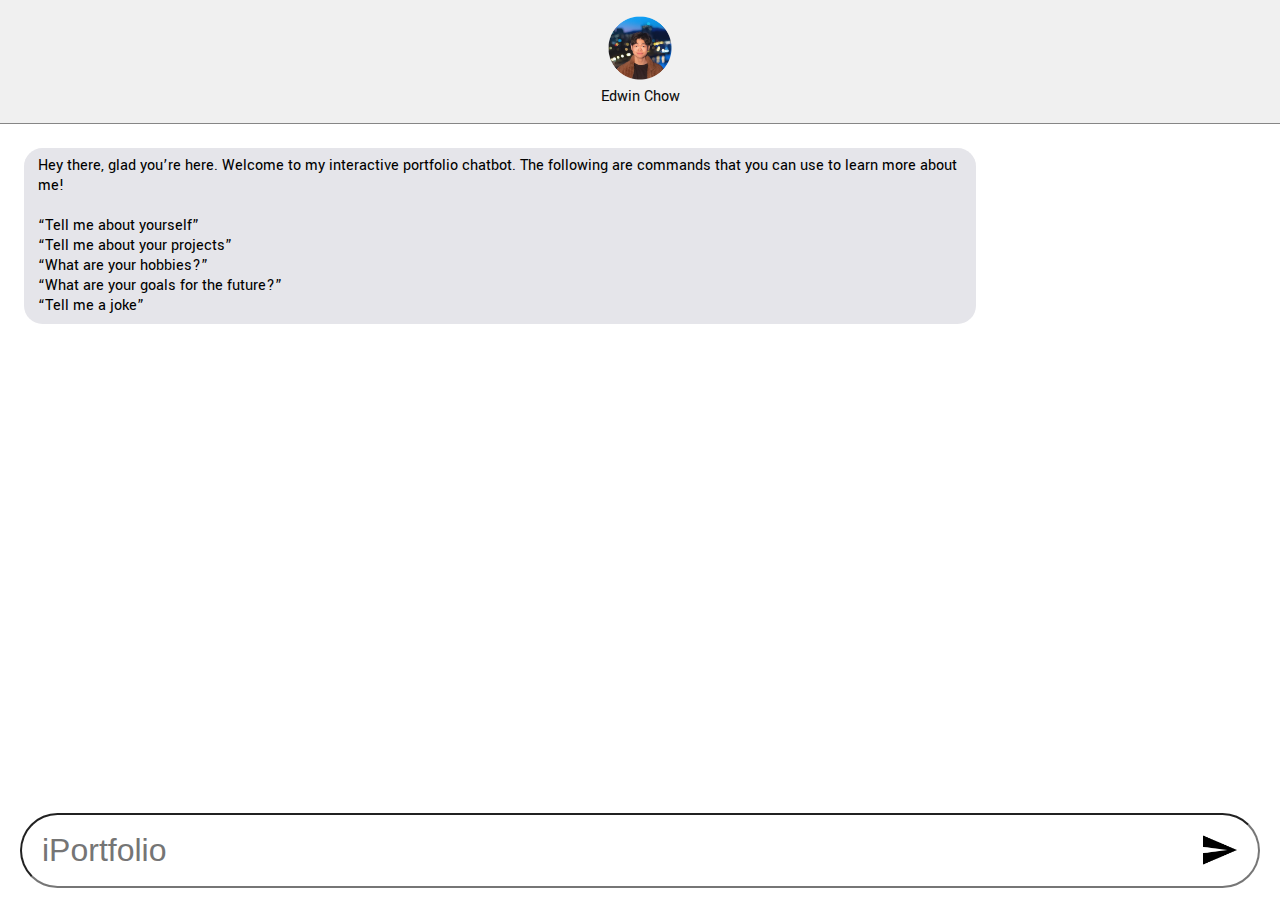
<file: public/index.html>
<!DOCTYPE html>
<html lang="en">
<head>
    <meta charset="UTF-8">
    <meta http-equiv="X-UA-Compatible" content="IE=edge">
    <meta name="viewport" content="width=device-width, initial-scale=1.0">
    <title>Edwin Chow | iPortfolio</title>
    <link rel="stylesheet" href="/static/css/chat.css">
    <link rel="stylesheet" href="https://cdnjs.cloudflare.com/ajax/libs/font-awesome/4.7.0/css/font-awesome.min.css">

    <!-- JQuery -->
    <script type="text/javascript" src="https://ajax.googleapis.com/ajax/libs/jquery/3.6.0/jquery.min.js"></script>
</head>
<body>
    <!-- NAVBAR -->
    <div class="navbar">
        <div class="pfp">
            <img src="/static/images/pfp.png" alt="Profile Picture">
        </div>
        <p>Edwin Chow</p>
    </div>

    <!-- Main container -->

    <div class="main">

        <div class="chatbox" id="chatbox">
            <!-- <h5 id="timestamp" class="timestamp"></h5> -->
                <p id="starting-message" class="bot-text">
                    Hey there, glad you're here. 
                </p>
        </div>

        <div class="lowerbar">
            <div class="inputbox-container">
                <input type="text" name="message" id="text-input" class="input-box" placeholder="iPortfolio">

                <div class="icons">
                    <button class="send-button" id="send-button">
                        <img src="/static/images/send.png" alt="Send button" class="send-button-img">
                    </button>
                </div>

            </div>

        </div>

    </div>

    <script src="/static/scripts/chat.js"></script>
    <script src="/static/scripts/responses.js"></script>
</body>
</html>
</file>
<file: static/css/chat.css>
@import url('https://fonts.googleapis.com/css2?family=Yantramanav:wght@300;400&display=swap');

html {
    font-family: 'Yantramanav', sans-serif;
    /* scroll-behavior: smooth; */
}

body {
    box-sizing: border-box;
    display: flex;
    flex-direction: column;
    margin: 0 auto;
    /* border: 10px solid green; */
    height: 100vh;
}

.navbar {
    display: flex;
    flex-direction: column;
    align-items: center;
    justify-content: center;
    padding-top: 2em;
    background-color: rgb(240, 240, 240);
    opacity: 95%;
    border-bottom: 1px solid grey;
    font-size: 1em;
    position: fixed;
    width: 100%;
}

.pfp {
    margin: -1em;
}

.navbar .pfp img {
    width: 4em;
}

#chat-icon {
    cursor: pointer;
}

.main {
    box-sizing: border-box;
    /* scroll-behavior: smooth; */
    /* border: 10px solid red; */
    height: calc(100vh - 240px);
    margin-top: 20px;
}

.lowerbar {
    position: fixed;
    bottom: 0;
    left: 0;
    display: flex;
    flex-direction: row;
    align-items: center;
    min-height: 100px;
    max-height: 100px;
    width: 100%;
    box-sizing: border-box;
    padding: 1.75%;
    /* border: 10px solid orange; */
}

.inputbox-container {
    width: 100%;
    display: flex;
    flex-direction: row;
    align-items: center;
    /* border: 10px solid green; */
    position: absolute;
    left: 0;
    box-sizing: border-box;
    padding-left: 20px;
    padding-right: 20px;

}

.input-box {
    box-sizing: border-box;
    width: 100%;
    min-height: 75px;
    max-height: 75px;
    padding: 20px;
    border-top-left-radius: 3em;
    border-top-right-radius: 3em;
    border-bottom-left-radius: 3em;
    border-bottom-right-radius: 3em;
    border: 2% solid grey;
    display: flex;
    flex-direction: row;
    align-items: center;
}

.icons {
    width: 5em;
    position: absolute;
    right: 20px;
    /* border: 2px solid brown; */
}

.send-button {
    cursor: pointer;
    background-color: transparent;
    display: flex;
    flex-direction: row;
    align-items: center;
    justify-content: center;
    border: 0;
    min-height: 100%;
}

.send-button-img {
    border: 0;
    min-height: 100%;
}

.send-button:hover {
    opacity: 50%;
    transition: 0.5s;
}

.send-button-img {
    width: 50%;
}

input[type=text] {
    font-size: 2em;
}

.chatbox {
    box-sizing: border-box;
    width: 100%;
    /* scroll-behavior: smooth; */
    display: flex;
    flex-direction: column;
    padding: 0.5rem 1.5rem;
    margin-top: 120px;
    max-height: 100%;
    overflow: auto;
}

.chatbox p {
    border-radius: 1.15rem;
    line-height: 1.25;
    max-width: 75%;
    padding: 0.5rem .875rem;
    position: relative;
    word-wrap: break-word;
    margin-bottom: 2px;
    margin-top: 0px;
    animation: enter 0.4s forwards;
    z-index: -1;
}

.chatbox .timestamp {
    display: flex;
    justify-content: center;
    margin-top: -8px;
}


.bot-text {
    align-items: flex-start;
    background-color: #e5e5ea;
    color: #000;
    width: max-content;
}

.self-text {
    align-self: flex-end;
    background-color: #248bf5;
    color: #fff; 
}

@keyframes enter {
    from {
        transform: translateY(1000px);
    }
    to {
        transform: translateY(0px);
    }
}
</file>
